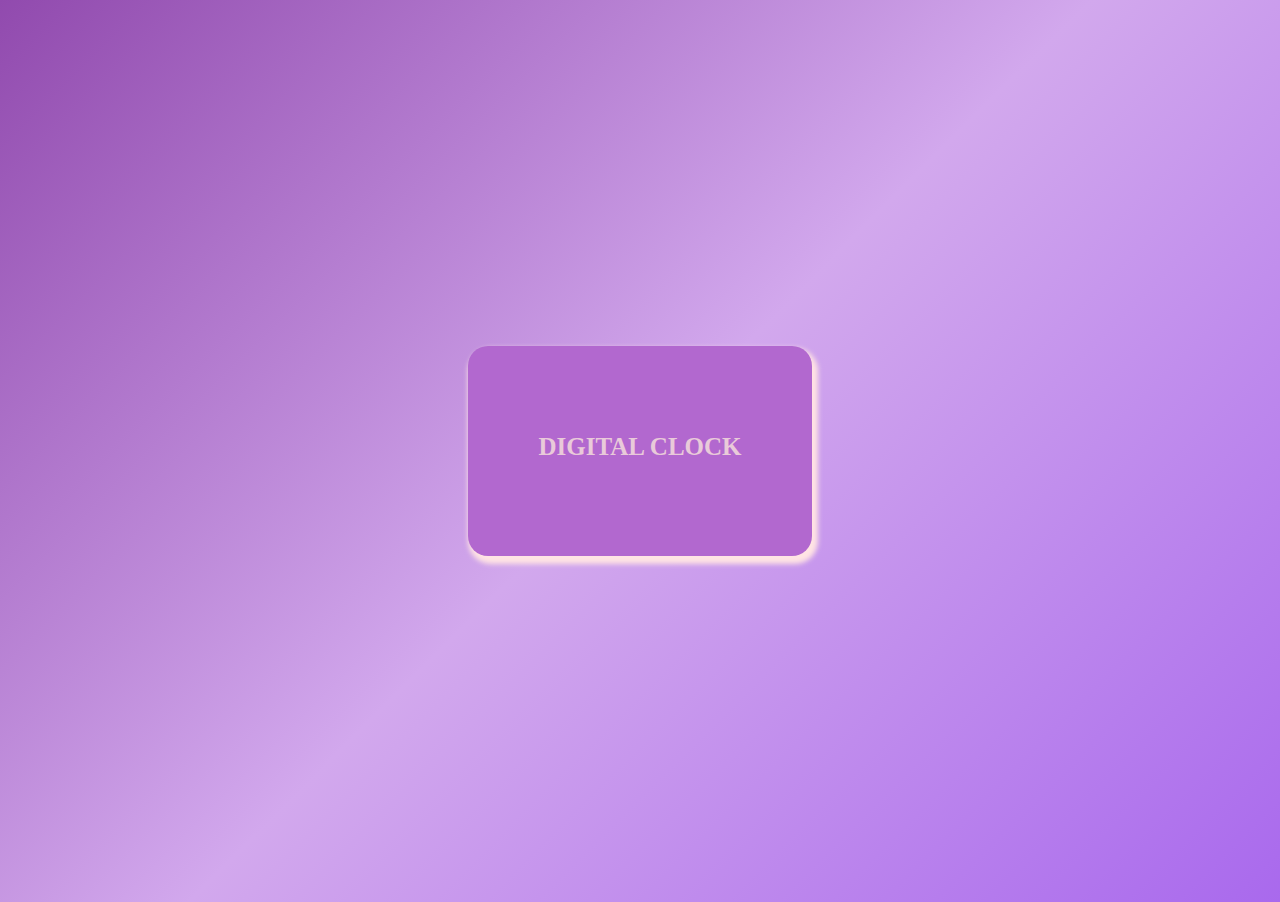
<file: DigitalHours-Task6/index.html>
<!DOCTYPE html>
<html lang="tr">

<head>
    <meta charset="UTF-8">
    <meta name="viewport" content="width=device-width, initial-scale=1.0">
    <title>TASK 6</title>
    <link rel="stylesheet" href="style.css">
</head>

<body>

    <section id="clock">
        <h1>DIGITAL CLOCK</h1>
        <div id="cont">

        </div>
        <p id="day"></p>
    </section>

    <script src="script.js"></script>
</body>

</html>
</file>
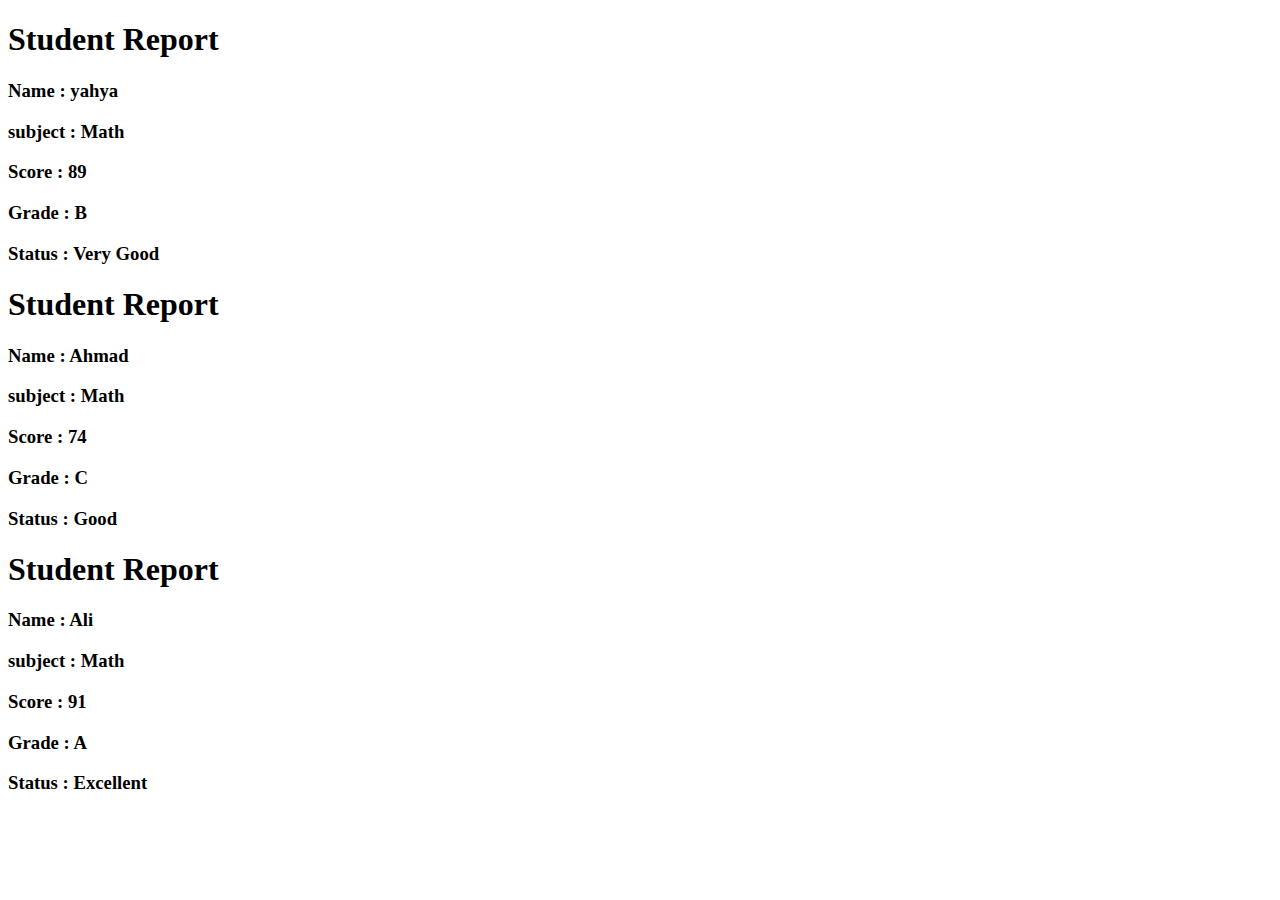
<file: Smart Student Report System/index.html>
<!DOCTYPE html>
<html lang="tr">
<head>
    <meta charset="UTF-8">
    <meta name="viewport" content="width=device-width, initial-scale=1.0">
    <title>task 4</title>
</head>
<body>

    
    

    <script src="script.js"></script>
</body>
</html>
</file>
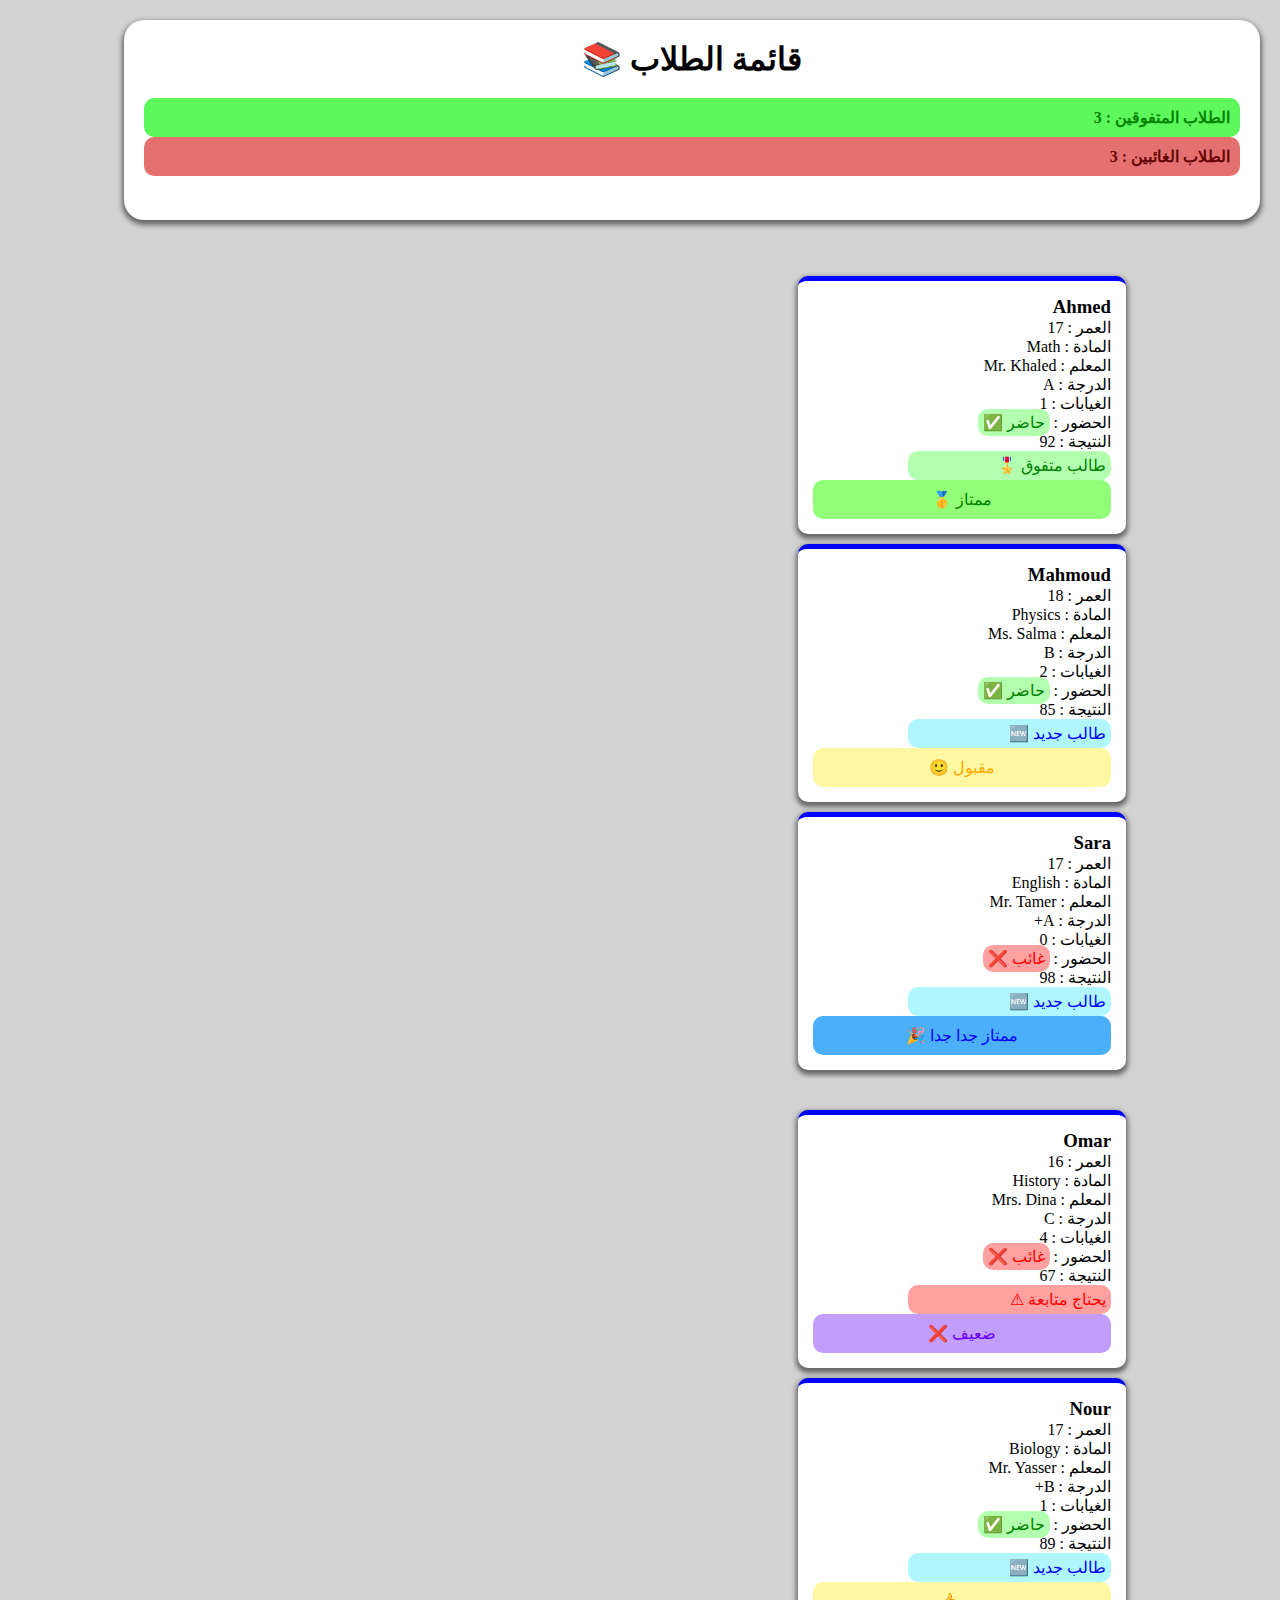
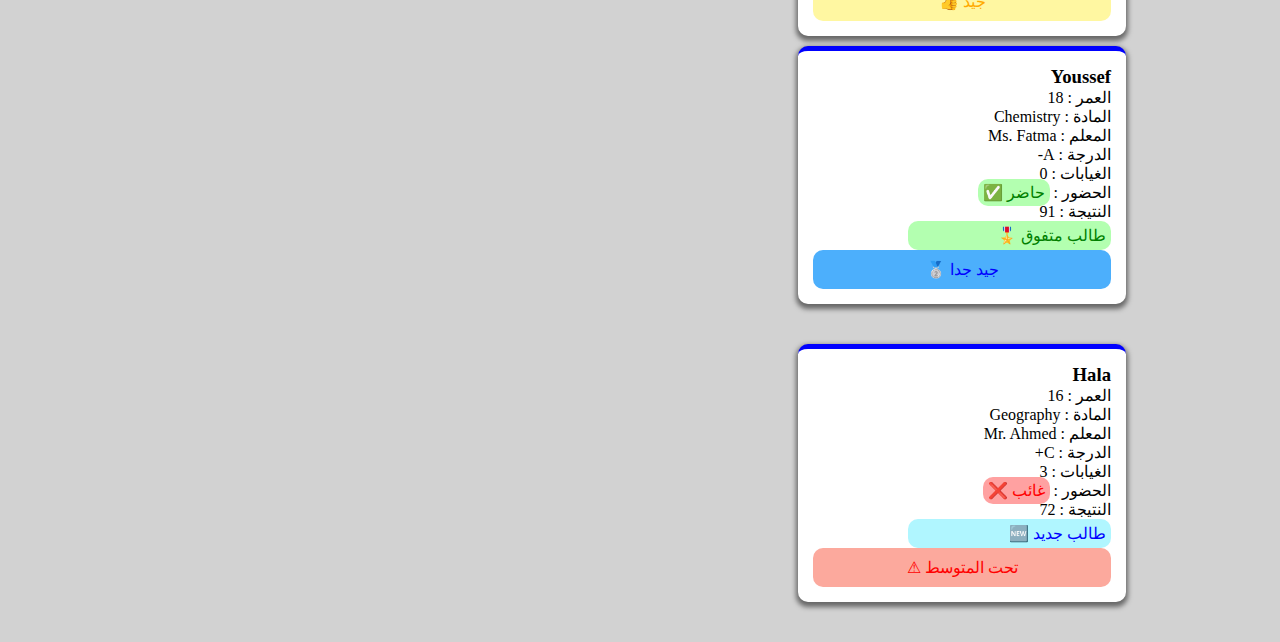
<file: Student System/index.html>
<!DOCTYPE html>
<html lang="tr" dir="rtl">

<head>
    <meta charset="UTF-8">
    <meta name="viewport" content="width=device-width, initial-scale=1.0">
    <title>task 4</title>
    <link href="https://cdn.jsdelivr.net/npm/bootstrap@5.3.8/dist/css/bootstrap.min.css" rel="stylesheet"
        integrity="sha384-sRIl4kxILFvY47J16cr9ZwB07vP4J8+LH7qKQnuqkuIAvNWLzeN8tE5YBujZqJLB" crossorigin="anonymous">
    <script src="https://cdn.jsdelivr.net/npm/bootstrap@5.3.8/dist/js/bootstrap.bundle.min.js"
        integrity="sha384-FKyoEForCGlyvwx9Hj09JcYn3nv7wiPVlz7YYwJrWVcXK/BmnVDxM+D2scQbITxI"
        crossorigin="anonymous"></script>
    <link rel="stylesheet" href="style.css">
</head>

<body>

    <!-- heaeder Box -->
    <div class="container-fluid nav-box">
        <h1 class="title">قائمة الطلاب 📚</h1>
        <div class="d-flex justify-content-between cont-div">
            <h4 id="std1"></h4>
            <h4 id="std2"></h4>
        </div>
    </div>

    <br><br>
    <!-- Content Box -->

    <div class="container-fluid ctr">
        <div class="row">
            <div class="col-md-4 content-box-style">
                <h3 class="name"></h3>
                <p class="age"></p>
                <p class="material"></p>
                <p class="tec">المعلم</p>
                <p class="deg"></p>
                <p class="pres"></p>
                <p>
                    <span class="box-audience">
                        الحضور : <span class="audience"></span>
                    </span>
                </p>
                <p class="not"></p>
                <p class="srl"></p>
                <p class="rite">ممتاز</p>
            </div>
            <div class="col-md-4 content-box-style">
                <h3 class="name"></h3>
                <p class="age"></p>
                <p class="material"></p>
                <p class="tec">المعلم</p>
                <p class="deg"></p>
                <p class="pres"></p>
                <p>
                    <span class="box-audience">
                        الحضور : <span class="audience"></span>
                    </span>
                </p>
                <p class="not"></p>
                <p class="srl"></p>
                <p class="rite">ممتاز</p>
            </div>
            <div class="col-md-4 content-box-style">
                <h3 class="name"></h3>
                <p class="age"></p>
                <p class="material"></p>
                <p class="tec">المعلم</p>
                <p class="deg"></p>
                <p class="pres"></p>
                <p>
                    <span class="box-audience">
                        الحضور : <span class="audience"></span>
                    </span>
                </p>
                <p class="not"></p>
                <p class="srl"></p>
                <p class="rite">ممتاز</p>
            </div>
        </div>
    </div>


    <div class="container-fluid ctr">
        <div class="row">
            <div class="col-md-4 content-box-style">
                <h3 class="name"></h3>
                <p class="age"></p>
                <p class="material"></p>
                <p class="tec">المعلم</p>
                <p class="deg"></p>
                <p class="pres"></p>
                <p>
                    <span class="box-audience">
                        الحضور : <span class="audience"></span>
                    </span>
                </p>
                <p class="not"></p>
                <p class="srl"></p>
                <p class="rite">ممتاز</p>
            </div>
            <div class="col-md-4 content-box-style">
                <h3 class="name"></h3>
                <p class="age"></p>
                <p class="material"></p>
                <p class="tec">المعلم</p>
                <p class="deg"></p>
                <p class="pres"></p>
                <p>
                    <span class="box-audience">
                        الحضور : <span class="audience"></span>
                    </span>
                </p>
                <p class="not"></p>
                <p class="srl"></p>
                <p class="rite">ممتاز</p>
            </div>
            <div class="col-md-4 content-box-style">
                <h3 class="name"></h3>
                <p class="age"></p>
                <p class="material"></p>
                <p class="tec">المعلم</p>
                <p class="deg"></p>
                <p class="pres"></p>
                <p>
                    <span class="box-audience">
                        الحضور : <span class="audience"></span>
                    </span>
                </p>
                <p class="not"></p>
                <p class="srl"></p>
                <p class="rite">ممتاز</p>
            </div>
        </div>
    </div>
    <div class="container-fluid ctr">
        <div class="row">
            <div class="col-md-4 content-box-style">
                <h3 class="name"></h3>
                <p class="age"></p>
                <p class="material"></p>
                <p class="tec"></p>
                <p class="deg"></p>
                <p class="pres"></p>
                <p>
                    <span class="box-audience">
                        الحضور : <span class="audience"></span>
                    </span>
                </p>
                <p class="not"></p>
                <p class="srl"></p>
                <p class="rite"></p>
            </div>
        </div>
    </div>



    <script src="script.js"></script>
</body>

</html>
</file>
<file: DigitalHours-Task6/style.css>
body {
    display: flex;
    justify-content: center;
    align-items: center;
    height: 94vh;
    background: linear-gradient(135deg, #914AAE, #d2a8ed, #A969ED);
    color: white;
    padding: 20px;
}


#clock {
    text-align: center;
    background-color: #b268cf;
    box-shadow: 3px 5px 5px 3px rgb(255, 228, 228);
    border-radius: 20px;
    padding: 70px;
    color: #e9cad9;
    font-weight: 900;
}
#clock h1{
 font-size: 25px;

}
#cont{
    font-size: 70px;
}
#day{
    font-size: 25px;
    font-weight: 600;
}
</file>
<file: Student System/style.css>
* {
    padding: 0;
    margin: 0;
}

body {
    background-color: rgb(210, 210, 210);
    margin: 20px;
}

.nav-box {
    width: 90%;
    height: 20vh;
    background-color: white;
    border-radius: 20px;
    padding: 10px;
    box-shadow: 0px 3px 5px 2px rgb(104, 104, 104);

}

.title {
    text-align: center;
    margin: 10px;
    font-weight: bold;
    font-style: inherit;

}

.cont-div {
    padding: 10px;
}

.cont-div #std1 {
    color: rgb(3, 132, 3);
    background-color: rgb(92, 248, 92);
    padding: 10px;
    border-radius: 10px;
}

.cont-div #std2 {
    color: rgb(103, 5, 5);
    background-color: rgb(228, 112, 112);
    padding: 10px;
    border-radius: 10px;
}

.ctr {
    padding: 10px;
    margin: auto;
    width: 80%;

}

.content-box-style {
    width: 30%;
    border-radius: 10px;
    border-top: solid 5px blue;
    background-color: white;
    padding: 15px;
    margin: 10px;
    box-shadow: 0px 3px 5px 2px rgb(104, 104, 104);
}


.rite{
    text-align: center;
    color: lime;
    background-color: green;
    padding: 10px;
    border-radius: 10px;
}
.audience{
    border-radius: 10px;
    padding: 5px;
}
.srl{
    border-radius: 10px;
    padding: 5px;
    width: 65%;
}
</file>
